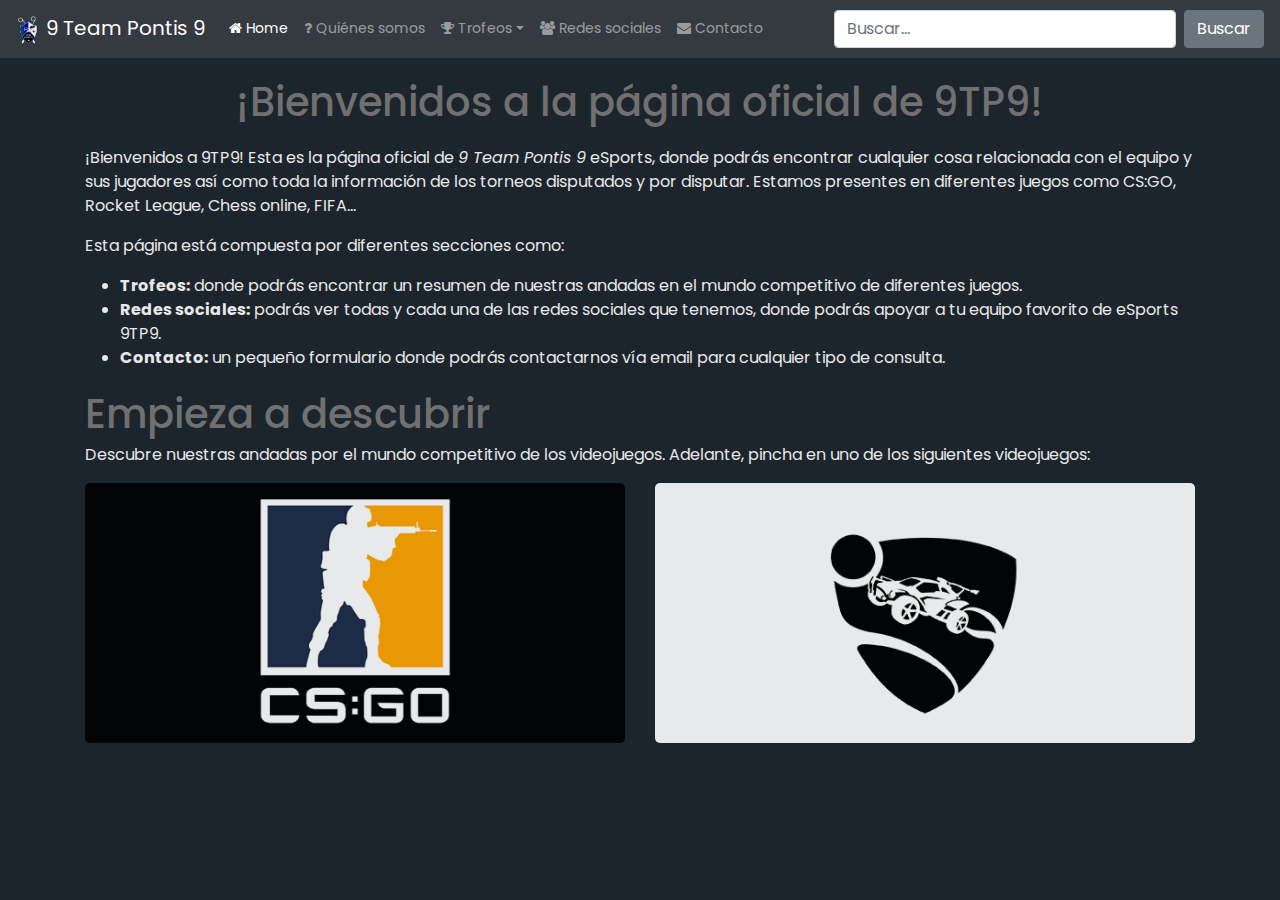
<file: index.html>
<!doctype html>
<html lang="es">
<head>
    <!-- Required meta tags -->
    <meta charset="utf-8">
    <meta name="viewport" content="width=device-width, initial-scale=1, shrink-to-fit=no">

    <!-- Bootstrap CSS -->
    <link rel="stylesheet" href="https://maxcdn.bootstrapcdn.com/bootstrap/4.0.0/css/bootstrap.min.css" integrity="sha384-Gn5384xqQ1aoWXA+058RXPxPg6fy4IWvTNh0E263XmFcJlSAwiGgFAW/dAiS6JXm" crossorigin="anonymous">

    <!-- FontAwesome -->
    <link rel="stylesheet" href="https://cdnjs.cloudflare.com/ajax/libs/font-awesome/4.7.0/css/font-awesome.css" integrity="sha512-5A8nwdMOWrSz20fDsjczgUidUBR8liPYU+WymTZP1lmY9G6Oc7HlZv156XqnsgNUzTyMefFTcsFH/tnJE/+xBg==" crossorigin="anonymous" />

    <!-- jQuery first, then Popper.js, then Bootstrap JS -->
    <script src="https://code.jquery.com/jquery-3.2.1.min.js"></script>
    <script src="https://cdnjs.cloudflare.com/ajax/libs/popper.js/1.12.9/umd/popper.min.js" integrity="sha384-ApNbgh9B+Y1QKtv3Rn7W3mgPxhU9K/ScQsAP7hUibX39j7fakFPskvXusvfa0b4Q" crossorigin="anonymous"></script>
    <script src="https://maxcdn.bootstrapcdn.com/bootstrap/4.0.0/js/bootstrap.min.js" integrity="sha384-JZR6Spejh4U02d8jOt6vLEHfe/JQGiRRSQQxSfFWpi1MquVdAyjUar5+76PVCmYl" crossorigin="anonymous"></script>

    <!-- Owl Carousel 2.3.4 -->
    <script src="https://cdnjs.cloudflare.com/ajax/libs/OwlCarousel2/2.3.4/owl.carousel.min.js" integrity="sha512-bPs7Ae6pVvhOSiIcyUClR7/q2OAsRiovw4vAkX+zJbw3ShAeeqezq50RIIcIURq7Oa20rW2n2q+fyXBNcU9lrw==" crossorigin="anonymous"></script>

    <!-- Font -->
    <link rel="preconnect" href="https://fonts.gstatic.com">
    <link href="https://fonts.googleapis.com/css2?family=Poppins&display=swap" rel="stylesheet">

    <!-- FILES -->
    <link rel="icon" href="public/resources/images/logo.png">
    <link rel="stylesheet" href="public/css/utils.css">
    <link rel="stylesheet" href="public/css/index.css">
    <link rel="stylesheet" href="public/css/header.css">
    <link rel="stylesheet" href="public/css/main.css">
    <script src="public/js/main.js"></script>
    <script src="public/js/popup.js"></script>
    <script src="public/js/alerts.js"></script>
    <script src="public/js/header.js"></script>

    <title>Principal | 9TP9</title>
</head>
<body>
    <header>
        <nav class="navbar navbar-expand-lg navbar-dark bg-dark">
            <a class="navbar-brand" href="/"><img src="public/resources/images/logo.png" class="navbar-logo"> 9 Team Pontis 9</a>
            <button class="navbar-toggler" type="button" data-toggle="collapse" data-target="#navbar" aria-controls="navbar" aria-expanded="false" aria-label="Toggle navigation">
                <span class="navbar-toggler-icon"></span>
            </button>
        
            <div class="collapse navbar-collapse" id="navbar">
                <ul class="navbar-nav mr-auto">
                    <li class="nav-item active">
                        <a class="nav-link" href="/"><i class="fa fa-home" aria-hidden="true"></i> Home <span class="sr-only">(current)</span></a>
                    </li>
                    <li class="nav-item">
                        <a class="nav-link" href="who/"><i class="fa fa-question" aria-hidden="true"></i> Quiénes somos</a>
                    </li>
                    <li class="nav-item dropdown">
                        <a class="nav-link dropdown-toggle" data-toggle="dropdown" href="#" role="button" aria-haspopup="true"
                        aria-expanded="false"><i class="fa fa-trophy" aria-hidden="true"></i> Trofeos</a>
                        <div class="dropdown-menu">
                            <a class="dropdown-item" href="trofeos/csgo/">CS:GO</a>
                            <a class="dropdown-item" href="trofeos/rocket-league/">Rocket League</a>
                            <div class="dropdown-divider"></div>
                            <a class="dropdown-item" href="trofeos/">Todos los trofeos</a>
                        </div>
                    </li>
                    <li class="nav-item">
                        <a class="nav-link" href="social/"><i class="fa fa-users" aria-hidden="true"></i> Redes sociales</a>
                    </li>
                    <li class="nav-item">
                        <a class="nav-link" href="contact/"><i class="fa fa-envelope" aria-hidden="true"></i> Contacto</a>
                    </li>
                </ul>
                <form class="form-inline my-2 my-lg-0 global-search">
                    <input class="form-control mr-sm-2" type="text" placeholder="Buscar...">
                    <button class="btn btn-secondary my-2 my-sm-0 search" type="submit">Buscar</button>
                </form>
            </div>
        </nav>
    </header>

    <div class="container main-div">
        <div class="ta-c">
            <h1 class="mt-20 mb-20 title">¡Bienvenidos a la página oficial de 9TP9!</h1>
        </div>

        <div class="fs-16">
            <p>¡Bienvenidos a 9TP9! Esta es la página oficial de <em>9 Team Pontis 9</em> eSports, donde podrás encontrar cualquier cosa relacionada con el equipo y sus jugadores así como toda la información
                de los torneos disputados y por disputar. Estamos presentes en diferentes juegos como CS:GO, Rocket League, Chess online, FIFA...</p>
            <p>Esta página está compuesta por diferentes secciones como:</p>
            <ul class="game-list">
                <li><b>Trofeos:</b> donde podrás encontrar un resumen de nuestras andadas en el mundo competitivo de diferentes juegos.</li>
                <li><b>Redes sociales:</b> podrás ver todas y cada una de las redes sociales que tenemos, donde podrás apoyar a tu equipo favorito de eSports 9TP9.</li>
                <li><b>Contacto:</b> un pequeño formulario donde podrás contactarnos vía email para cualquier tipo de consulta.</li>
            </ul>
        </div>

        <h1 class="title">Empieza a descubrir</h1>
        <div class="fs-16">
            <p>Descubre nuestras andadas por el mundo competitivo de los videojuegos. Adelante, pincha en uno de los siguientes videojuegos:</p>
        </div>
        <div class="row games">
            <div class="col">
                <div class="game csgo" title="Counter Strike: Global Offensive" data-name="csgo">
                    <img src="public/resources/images/csgo-symbol.png" class="logo-img" alt="csgo_logo">
                </div>
            </div>

            <div class="col">
                <div class="game rocket" title="Rocket League" data-name="rocket-league">
                    <img src="public/resources/images/rocket.png" class="logo-img" alt="rocket_logo">
                </div>
            </div>
        </div>

        <!-- https://webdesign.tutsplus.com/es/tutorials/how-to-build-a-full-screen-responsive-carousel-slider-with-owljs--cms-31771 -->
        <!--div class="owl-carousel owl-theme">
            <div class="owl-slide d-flex align-items-center cover" style="background-image: url(IMG_SRC);">
                <div class="container">
                    <div class="row justify-content-center justify-content-md-start">
                        <div class="col-10 col-md-6 static">
                            <div class="owl-slide-text">
                                <h2 class="owl-slide-animated owl-slide-title">
                                    content here
                                </h2>
                                <div class="owl-slide-animated owl-slide-subtitle mb-3">
                                    content here
                                </div>
                                <a class="btn btn-primary owl-slide-animated owl-slide-cta" href="" role="button">
                                    content here
                                </a>
                            </div>
                        </div>
                    </div>
                </div>
            </div-->
             
            <!-- two more slides here -->
          </div-->
    </div>
</body>
</html>
</file>
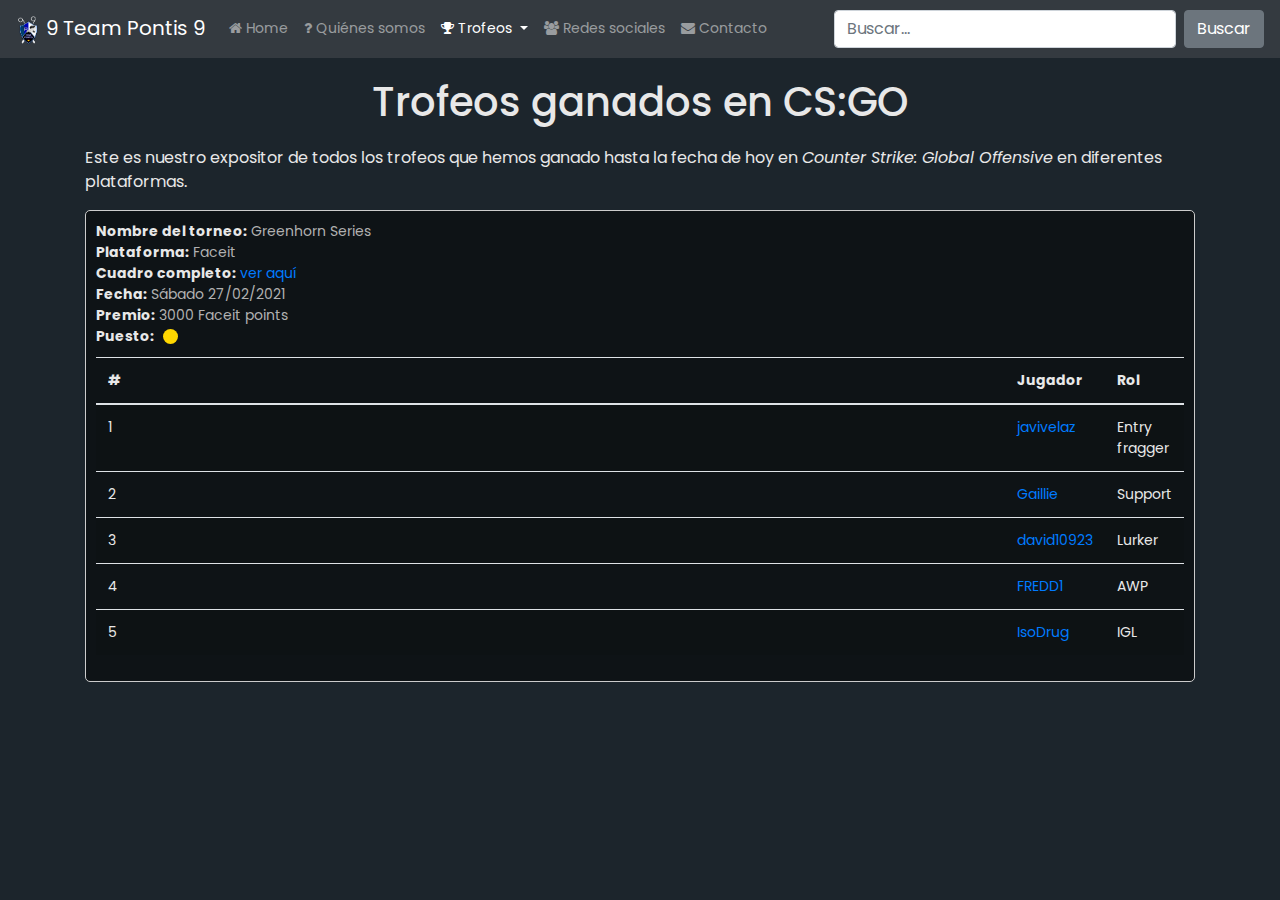
<file: trofeos/csgo/index.html>
<!doctype html>
<html lang="es">
<head>
    <!-- Required meta tags -->
    <meta charset="utf-8">
    <meta name="viewport" content="width=device-width, initial-scale=1, shrink-to-fit=no">

    <!-- Bootstrap CSS -->
    <link rel="stylesheet" href="https://maxcdn.bootstrapcdn.com/bootstrap/4.0.0/css/bootstrap.min.css" integrity="sha384-Gn5384xqQ1aoWXA+058RXPxPg6fy4IWvTNh0E263XmFcJlSAwiGgFAW/dAiS6JXm" crossorigin="anonymous">

    <!-- FontAwesome -->
    <link rel="stylesheet" href="https://cdnjs.cloudflare.com/ajax/libs/font-awesome/4.7.0/css/font-awesome.css" integrity="sha512-5A8nwdMOWrSz20fDsjczgUidUBR8liPYU+WymTZP1lmY9G6Oc7HlZv156XqnsgNUzTyMefFTcsFH/tnJE/+xBg==" crossorigin="anonymous" />

    <!-- jQuery first, then Popper.js, then Bootstrap JS -->
    <script src="https://code.jquery.com/jquery-3.2.1.min.js"></script>
    <script src="https://cdnjs.cloudflare.com/ajax/libs/popper.js/1.12.9/umd/popper.min.js" integrity="sha384-ApNbgh9B+Y1QKtv3Rn7W3mgPxhU9K/ScQsAP7hUibX39j7fakFPskvXusvfa0b4Q" crossorigin="anonymous"></script>
    <script src="https://maxcdn.bootstrapcdn.com/bootstrap/4.0.0/js/bootstrap.min.js" integrity="sha384-JZR6Spejh4U02d8jOt6vLEHfe/JQGiRRSQQxSfFWpi1MquVdAyjUar5+76PVCmYl" crossorigin="anonymous"></script>

    <!-- Font -->
    <link rel="preconnect" href="https://fonts.gstatic.com">
    <link href="https://fonts.googleapis.com/css2?family=Poppins&display=swap" rel="stylesheet">

    <!-- FILES -->
    <link rel="icon" href="../../public/resources/images/logo.png">
    <link rel="stylesheet" href="../../public/css/utils.css">
    <link rel="stylesheet" href="../../public/css/index.css">
    <link rel="stylesheet" href="../../public/css/header.css">
    <link rel="stylesheet" href="csgo.css">
    <script src="../../public/js/popup.js"></script>
    <script src="../../public/js/alerts.js"></script>
    <script src="../../public/js/header.js"></script>

    <title>CS:GO | 9TP9</title>
</head>
<body>
    <header>
        <nav class="navbar navbar-expand-lg navbar-dark bg-dark">
            <a class="navbar-brand" href="/"><img src="../../public/resources/images/logo.png" class="navbar-logo"> 9 Team Pontis 9</a>
            <button class="navbar-toggler" type="button" data-toggle="collapse" data-target="#navbar" aria-controls="navbar" aria-expanded="false" aria-label="Toggle navigation">
                <span class="navbar-toggler-icon"></span>
            </button>
        
            <div class="collapse navbar-collapse" id="navbar">
                <ul class="navbar-nav mr-auto">
                    <li class="nav-item">
                        <a class="nav-link" href="/"><i class="fa fa-home" aria-hidden="true"></i> Home</a>
                    </li>
                    <li class="nav-item">
                        <a class="nav-link" href="../../who/"><i class="fa fa-question" aria-hidden="true"></i> Quiénes somos</a>
                    </li>
                    <li class="nav-item dropdown active">
                        <a class="nav-link dropdown-toggle" data-toggle="dropdown" href="#" role="button" aria-haspopup="true"
                        aria-expanded="false"><i class="fa fa-trophy" aria-hidden="true"></i> Trofeos <span class="sr-only">(current)</span></a>
                        <div class="dropdown-menu">
                            <a class="dropdown-item" href="../../trofeos/csgo/">CS:GO</a>
                            <a class="dropdown-item" href="../../trofeos/rocket-league/">Rocket League</a>
                            <div class="dropdown-divider"></div>
                            <a class="dropdown-item" href="../../trofeos/">Todos los trofeos</a>
                        </div>
                    </li>
                    <li class="nav-item">
                        <a class="nav-link" href="../../social/"><i class="fa fa-users" aria-hidden="true"></i> Redes sociales</a>
                    </li>
                    <li class="nav-item">
                        <a class="nav-link" href="../../contact/"><i class="fa fa-envelope" aria-hidden="true"></i> Contacto</a>
                    </li>
                </ul>
                <form class="form-inline my-2 my-lg-0 global-search">
                    <input class="form-control mr-sm-2" type="text" placeholder="Buscar...">
                    <button class="btn btn-secondary my-2 my-sm-0 search" type="submit">Buscar</button>
                </form>
            </div>
        </nav>
    </header>

    <div class="container main-div">
        <h1 class="mt-20 mb-20 ta-c">Trofeos ganados en CS:GO</h1>
        <p class="fs-16">Este es nuestro expositor de todos los trofeos que hemos ganado hasta la fecha de hoy en <em>Counter Strike: Global Offensive</em> en
            diferentes plataformas.</p>
        <div class="row trophies">
            <div class="col">
                <div class="trophy">
                    <span class="attr"><b>Nombre del torneo:</b> <span class="desc">Greenhorn Series</span></span>
                    <span class="attr"><b>Plataforma:</b> <span class="desc">Faceit</span></span>
                    <span class="attr"><b>Cuadro completo:</b> <span class="desc"><a href="https://www.faceit.com/es/championship/1e629e7e-a940-403b-ae26-9853ad6aa3b1/Greenhorn%20Series/standings/column" target="_blank">ver aquí</a></span></span>
                    <span class="attr"><b>Fecha:</b> <span class="desc">Sábado 27/02/2021</span></span>
                    <span class="attr"><b>Premio:</b> <span class="desc">3000 Faceit points</span></span>
                    <span class="attr"><b>Puesto:</b> <span class="medal gold"></span></span>
                    <div class="table-responsive">
                        <table class="table table-striped">
                            <thead>
                                <tr>
                                    <th scope="col" class="col">#</th>
                                    <th scope="col" class="col">Jugador</th>
                                    <th scope="col" class="col">Rol</th>
                                </tr>
                            </thead>
                            <tbody>
                                <tr>
                                    <td scope="row">1</td>                                    
                                    <td><a href="https://steamcommunity.com/id/javivelaz">javivelaz</a></td>
                                    <td>Entry fragger</td>
                                </tr>
                                <tr>
                                    <td scope="row">2</td>                                    
                                    <td><a href="https://steamcommunity.com/profiles/76561198254473973">Gaillie</a></td>
                                    <td>Support</td>
                                </tr>
                                <tr>
                                    <td scope="row">3</td>
                                    <td><a href="https://steamcommunity.com/profiles/76561198190936647/">david10923</a></td>
                                    <td>Lurker</td>
                                </tr>
                                <tr>
                                    <td scope="row">4</td>                                    
                                    <td><a href="https://steamcommunity.com/id/fredydekkers13">FREDD1</a></td>
                                    <td>AWP</td>
                                </tr>
                                <tr>
                                    <td scope="row">5</td>                                   
                                    <td> <a href="https://steamcommunity.com/id/IsoDrug">IsoDrug</a></td>
                                    <td>IGL</td>
                                </tr>
                            </tbody>
                        </table>
                    </div>
                </div>
            </div>
        </div>
    </div>
</body>
</html>
</file>
<file: public/css/utils.css>
/* MY FORMS */
.form-content{
    margin-bottom: 10px;
}
.form-content .form-title{
    display: block;
    font-size: 15px;
    color: #000;
}
.form-content .form-field{
    padding: 3px 10px;
    font-size: 14px;
}
.form-btns{
    display: flex;
    flex-direction: row-reverse;
    align-items: center;
}
.form-btns button{
    margin: 0 5px;
    padding: 5px 10px;
    font-size: 14px;
}
textarea.form-control{
    font-size: 14px !important;
    height: 150px;
}


/* POPUP */
.popup{
    z-index: 9999;
    position: fixed;
    background-color: rgba(0, 0, 0, 0.5);
    top: 0;
    left: 0;
    height: 100%;
    width: 100%;
    display: flex;
    align-items: center;
    justify-content: center;
    color: #000;
}

.popup .popup-content{
    width: 650px;
    background-color: #F5F5F5;
    border-radius: 5px;
    border: 1px solid #000;

    position: fixed;
    top: 100px;
}



/* MINIFIED ALERT */
.slide-alert{
    position: fixed;
    bottom: 10px;
    right: 10px;
    padding: 3px 5px;
    border-radius: 3px;
}

.slide-alert.success{
    color: #155724;
    background-color: #d4edda;
    border-color: #c3e6cb;
}

.slide-alert.error{
    color: #721c24;
    background-color: #f8d7da;
    border-color: #f5c6cb;
}

.slide-alert.warning{
    color: #856404;
    background-color: #fff3cd;
    border-color: #ffeeba;
}

.slide-alert.default{
    color: #383d41;
    background-color: #e2e3e5;
    border-color: #d6d8db;
}


/* POPUP HEADER */
.popup .popup-content .popup-header{
    border-bottom: 1px solid #000;
    padding: 10px;
    display: flex;
    justify-content: space-between;
    align-items: center;
}

.popup .popup-content .popup-header .title{
    font-size: 15px;
}

.popup .popup-content .popup-header .popup-close{
    text-align: right;
    cursor: pointer;
}

/* POPUP CONTENT */
.popup .popup-content .popup-body{
    padding: 10px;
    font-size: 12px;
}

/* POPUP FOOTER */
.popup .popup-content .popup-actions{
    padding: 10px;
    border-top: 1px solid #000;
    display: flex;
    flex-direction: row-reverse;
}
.popup .popup-content .popup-actions button{
    margin: 0 3px;
}

/* SOME UTILITIES */
.m-0{ margin: 0px !important; }
.m-5{ margin: 5px !important; }
.m-10{ margin: 10px !important; }
.m-15{ margin: 15px !important; }
.m-20{ margin: 20px !important; }

.p-0{ padding: 0px !important; }
.p-5{ padding: 5px !important; }
.p-10{ padding: 10px !important; }
.p-15{ padding: 15px !important; }
.p-20{ padding: 20px !important; }

.pl-0{ padding-left: 0px !important; }
.pl-5{ padding-left: 5px !important; }
.pl-10{ padding-left: 10px !important; }
.pl-15{ padding-left: 15px !important; }
.pl-20{ padding-left: 20px !important; }

.pr-0{ padding-right: 0px !important; }
.pr-5{ padding-right: 5px !important; }
.pr-10{ padding-right: 10px !important; }
.pr-15{ padding-right: 15px !important; }
.pr-20{ padding-right: 20px !important; }

.pt-0{ padding-top: 0px !important; }
.pt-5{ padding-top: 5px !important; }
.pt-10{ padding-top: 10px !important; }
.pt-15{ padding-top: 15px !important; }
.pt-20{ padding-top: 20px !important; }

.pb-0{ padding-bottom: 0px !important; }
.pb-5{ padding-bottom: 5px !important; }
.pb-10{ padding-bottom: 10px !important; }
.pb-15{ padding-bottom: 15px !important; }
.pb-20{ padding-bottom: 20px !important; }

.ml-0{ margin-left: 0px !important; }
.ml-5{ margin-left: 5px !important; }
.ml-10{ margin-left: 10px !important; }
.ml-15{ margin-left: 15px !important; }
.ml-20{ margin-left: 20px !important; }

.mr-0{ margin-right: 0px !important; }
.mr-5{ margin-right: 5px !important; }
.mr-10{ margin-right: 10px !important; }
.mr-15{ margin-right: 15px !important; }
.mr-20{ margin-right: 20px !important; }

.mt-0{ margin-top: 0px !important; }
.mt-5{ margin-top: 5px !important; }
.mt-10{ margin-top: 10px !important; }
.mt-15{ margin-top: 15px !important; }
.mt-20{ margin-top: 20px !important; }

.mb-0{ margin-bottom: 0px !important; }
.mb-5{ margin-bottom: 5px !important; }
.mb-10{ margin-bottom: 10px !important; }
.mb-15{ margin-bottom: 15px !important; }
.mb-20{ margin-bottom: 20px !important; }

.fs-10{ font-size: 10px !important; }
.fs-12{ font-size: 12px !important; }
.fs-14{ font-size: 14px !important; }
.fs-16{ font-size: 16px !important; }
.fs-20{ font-size: 20px !important; }
.fs-24{ font-size: 24px !important; }
.fs-32{ font-size: 32px !important; }
.fs-64{ font-size: 64px !important; }

.ta-c{ text-align: center !important; }
.ta-l{ text-align: left !important; }
.ta-r{ text-align: right !important; }

.to-ellipsis{
    overflow: hidden;
    text-overflow: ellipsis;
    white-space: nowrap;
}

.separator{
    border-top: 1px solid #ccc;
    margin: 20px 0;
}
</file>
<file: public/css/index.css>
*{
    padding: 0;
    margin: 0;
}

html{
    height: 100%;
    width: 100%;
}

body{
    font-family: 'Poppins', sans-serif;
    font-size: 14px;
    color: rgb(232, 232, 232);
    background-color: rgb(28, 37, 44);
}

.web-version{
    position: fixed;
    bottom: 0;
    right: 0;
    color: #000;
    padding: 3px;
    border-radius: 50%;
    border: 1px solid #000;
    background-color: #dddddd;
    font-size: 10px;
    cursor: pointer;
    width: 30px;
    height: 30px;
    display: flex;
    align-items: center;
}

.explication{
    margin-top: 10px;
}
.tool-name{
    margin-top: 10px;
    font-size: 14px;
}
.tool{
    border-radius: 5px;
    border: 1px solid #000;
    padding: 10px;
    margin-bottom: 10px;
    background-color: #fff;
}
</file>
<file: public/css/header.css>
.navbar-logo{
    width: 25px;
}
</file>
<file: public/css/main.css>
.main-div{
    padding-bottom: 25px;
}

.main-div .title{
    margin: 20px 0 5px;
    color: #707070;
}

.main-div .game-list{
    padding-left: 35px;
}

.main-div .games .game{
    border-radius: 5px;
    height: 260px;
    padding: 10px;
    opacity: 0.9;
    margin: 0 auto;
    cursor: pointer;
    display: flex;
    justify-content: center;
    align-items: center;
}
.main-div .games .game:hover{
    opacity: 0.5;
}
.main-div .games .game .logo-img{
    width: 50%;
}
.main-div .games .game.csgo{
    background-color: #000;
}
.main-div .games .game.csgo:hover{
    content: 'CS:GO';
}
.main-div .games .game.rocket{
    background-color: #fff;
}
.main-div .games .game.rocket:hover{
    content: 'Rocket League';
}
</file>
<file: trofeos/csgo/csgo.css>
.main-div{
    padding-bottom: 25px;
}

.main-div .trophies .trophy{
    border: 1px solid #ccc;
    border-radius: 5px;
    padding: 10px;
    background-color: #0e1316;
}

.main-div .trophies .trophy .attr{
    display: block;
}
.main-div .trophies .trophy .desc{
    color: #b1b1b1;
}
.main-div .trophies .trophy table{
    margin-top: 10px;
}

.main-div .trophies .trophy .medal{
    display: inline-block;
    height: 15px;
    width: 15px;
    border-radius: 50%;
    vertical-align: middle;
    margin: 0 5px;
}
.main-div .trophies .trophy .medal.gold{
    background-color: #FFD700;
}
.main-div .trophies .trophy .medal.silver{
    background-color: #C0C0C0;
}
.main-div .trophies .trophy .medal.bronze{
    background-color: #CD7F32;
}
</file>
